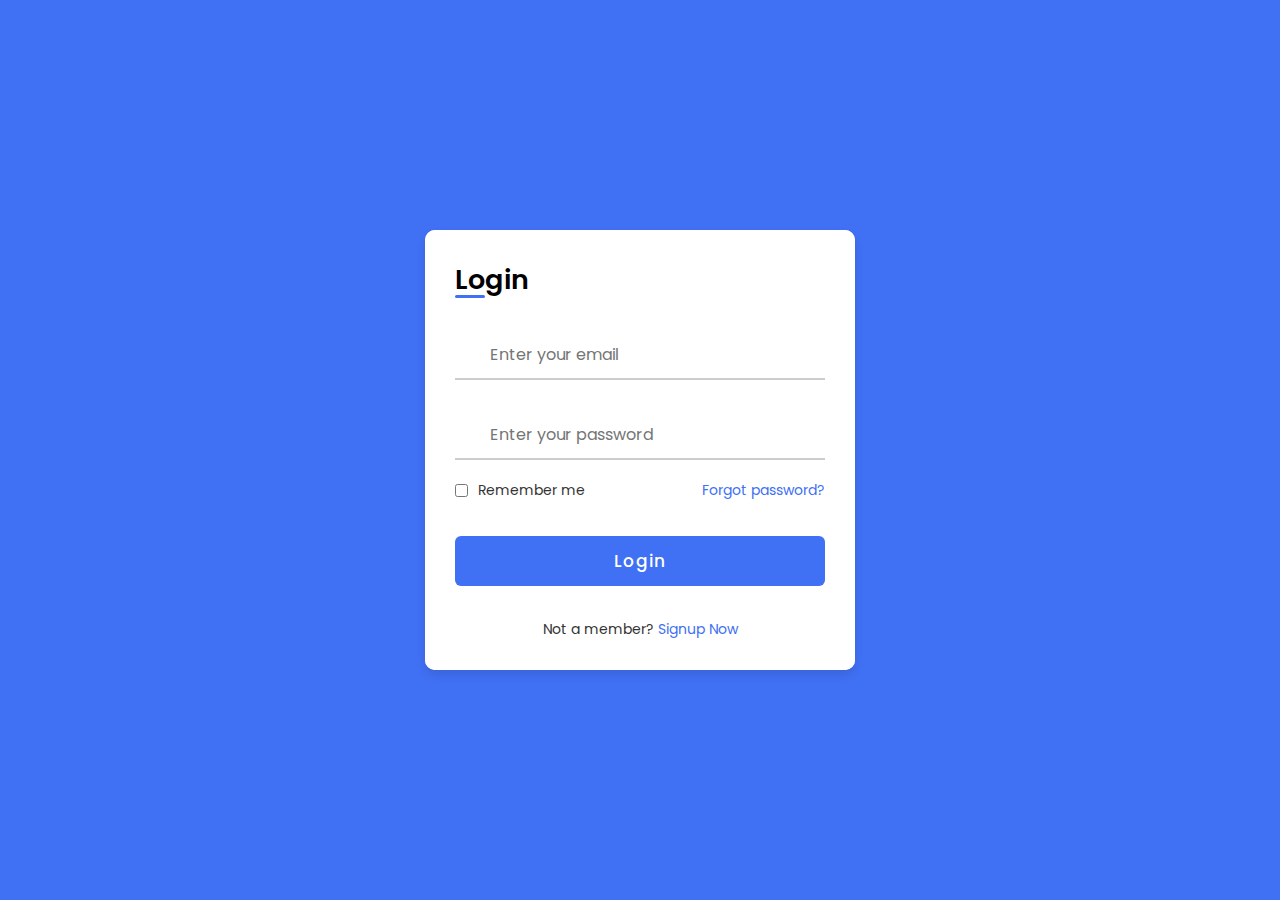
<file: index.html>
<!DOCTYPE html>
<html lang="en">
<head>
    <meta charset="UTF-8">
    <meta http-equiv="X-UA-Compatible" content="IE=edge">
    <meta name="viewport" content="width=device-width, initial-scale=1.0">
    
    <!-- Icons -->
    <link rel="stylesheet" href="https://unicons.iconscout.com/release/v4.0.0/css/line.css">

    <!--  CSS  -->
    <link rel="stylesheet" href="Index_css.css">
         
    <title>Login & Registration Form</title> 
</head>
<body>
    
    <div class="container">
        <div class="forms">
            <div class="form login">
                <span class="title">Login</span>

                <form action="#">
                    <div class="input-field">
                        <input type="email" placeholder="Enter your email" name="input-field" id="input-field" required>
                        <i class="uil uil-envelope icon"></i>
                    </div>
                    <div class="input-field">
                        <input type="password" class="password" placeholder="Enter your password" id="input-field" name="input-field" required>
                        <i class="uil uil-lock icon"></i>
                        <i class="uil uil-eye-slash showHidePw"></i>
                    </div>

                    <div class="checkbox-text">
                        <div class="checkbox-content">
                            <input type="checkbox" id="logCheck">
                            <label for="logCheck" class="text">Remember me</label>
                        </div>
                        
                        <a href="resetpassword.html" class="text">Forgot password?</a>
                    </div>

                    <div class="input-field button">
                        <input type="submit" value="Login">
                    </div>
                </form>

                <div class="login-signup">
                    <span class="text">Not a member?
                        <a href="#" class="text signup-link">Signup Now</a>
                    </span>
                </div>
            </div>

            <!-- Registration Form -->
            <div class="form signup">
                <span class="title">Registration</span>

                <form action="#">
                    <div class="input-field">
                        <input type="text" placeholder="Enter your name"   id="input-field"  name="input-field"    required>
                        <i class="uil uil-user"></i>
                    </div>
                    <div class="input-field">
                        <input type="email" placeholder="Enter your email"    id="input-field" name="input-field" required>
                        <i class="uil uil-envelope icon"></i>
                    </div>
                    <div class="input-field">
                        <input type="password" class="password" placeholder="Create a password"   name="input-field" id="input-field" required>
                        <i class="uil uil-lock icon"></i>
                    </div>
                    <div class="input-field">
                        <input type="password" class="password" placeholder="Confirm a password"   name="input-field" id="input-field"     required>
                        <i class="uil uil-lock icon"></i>
                        <i class="uil uil-eye-slash showHidePw"></i>
                    </div>

                    <div class="checkbox-text">
                        <div class="checkbox-content">
                            <input type="checkbox" id="termCon">
                            <label for="termCon" class="text">I accepted all terms and conditions</label>
                        </div>
                    </div>

                    <div class="input-field button">
                        <input type="submit" value="Signup">
                    </div>
                </form>

                <div class="login-signup">
                    <span class="text">Already a member?
                        <a href="#" class="text login-link">Login Now</a>
                    </span>
                </div>
            </div>
        </div>
    </div>

     <script src="index._Js.js"></script> 
</body>
</html>
</file>
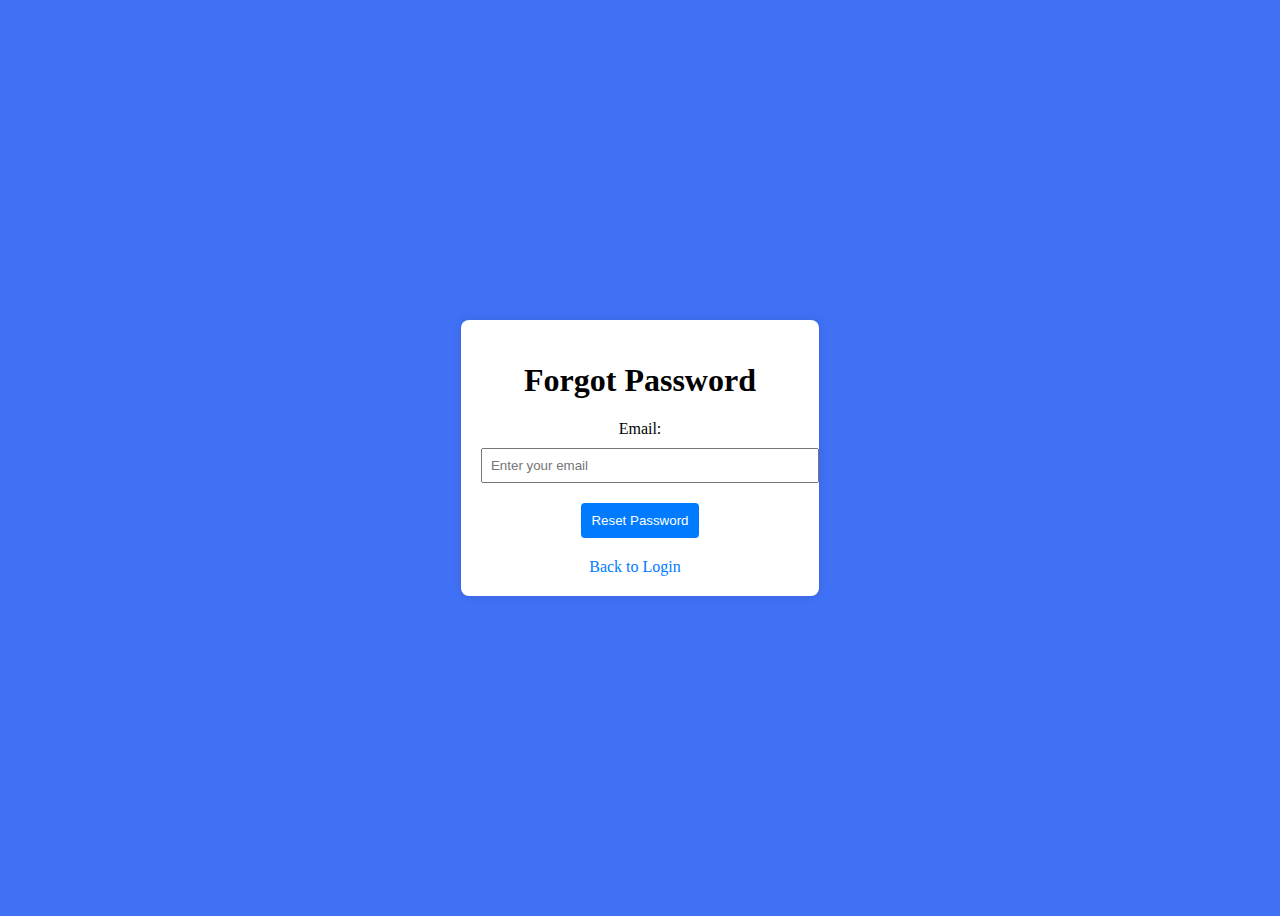
<file: resetpassword.html>
<!DOCTYPE html>
<html lang="en">
<head>
    <meta charset="UTF-8">
    <meta name="viewport" content="width=device-width, initial-scale=1.0">
    <style>
       body{
        height: 100vh;
    display: flex;
    align-items: center;
    justify-content: center;
    background-color: #4070f4;
    background-image: url('https://image.freepik.com/free-vector/online-registration-concept-background_23-2147984852.jpg');
}

        .container {
            background-color: #fff;
            padding: 20px;
            border-radius: 8px;
            box-shadow: 0 0 10px rgba(0, 0, 0, 0.1);
            text-align: center;
        }

        label {
            display: block;
            margin-bottom: 10px;
        }

        input {
            width: 100%;
            padding: 8px;
            margin-bottom: 20px;
        }

        button {
            background-color: #007bff;
            color: #fff;
            padding: 10px;
            border: none;
            border-radius: 4px;
            cursor: pointer;
        }

        button:hover {
            background-color: #0056b3;
        }

        #message {
            margin-top: 20px;
            color: #28a745;
        }

        .options {
            margin-top: 20px;
        }

        .options a {
            margin-right: 10px;
            text-decoration: none;
            color: #007bff;
        }

        .options a:hover {
            text-decoration: underline;
        }
    </style>
    <title>Forgot Password</title>
</head>
<body>
    <div class="container">
        <h1>Forgot Password</h1>
        <form id="forgotPasswordForm">
            <label for="email">Email:</label>
            <input type="email" id="email" name="email" placeholder="Enter your email"  required>
            <button type="button" id="resetPasswordBtn">Reset Password</button>
            <div id="message"></div>
            <div class="options">
                <a href="index.html">Back to Login</a>
                
            </div>
        </form>
    </div>
    <script>
        document.addEventListener("DOMContentLoaded", function () {
            const forgotPasswordForm = document.getElementById("forgotPasswordForm");
            const emailInput = document.getElementById("email");
            const resetPasswordBtn = document.getElementById("resetPasswordBtn");
            const messageDiv = document.getElementById("message");

            resetPasswordBtn.addEventListener("click", function () {
                const email = emailInput.value.trim();

                if (validateEmail(email)) {
                    // Assuming a successful request,
                    messageDiv.textContent = "Password reset link sent to your email.";
                    messageDiv.style.color = "#28a745";
                    // You can add lo
                } else {
                    messageDiv.textContent = "Please enter a valid email address.";
                    messageDiv.style.color = "#dc3545";
                }
            });

            function validateEmail(email) {
                // Basic email validation using a regular expression
                const emailRegex = /^[^\s@]+@[^\s@]+\.[^\s@]+$/;
                return emailRegex.test(email);
            }
        });
    </script>
</body>
</html>
</file>
<file: Index_css.css>
/* Google Font Import - Poformsins  */
@import url('https://fonts.googleapis.com/css2?family=Poppins:wght@300;400;500;600;700&display=swap');

*{
    margin: 0;
    padding: 0;
    box-sizing: border-box;
    font-family: 'Poppins', sans-serif;
}

body{
    height: 100vh;
    display: flex;
    align-items: center;
    justify-content: center;
    background-color: #4070f4;
    background-image: url('https://image.freepik.com/free-vector/online-registration-concept-background_23-2147984852.jpg');
}

.container{
    position: relative;
    max-width: 430px;
    width: 100%;
    background: #fff;
    border-radius: 10px;
    box-shadow: 0 5px 10px rgba(0, 0, 0, 0.1);
    overflow: hidden;
    margin: 0 20px;
}

.container .forms{
    display: flex;
    align-items: center;
    height: 440px;
    width: 200%;
    transition: height 0.2s ease;
}


.container .form{
    width: 50%;
    padding: 30px;
    background-color: #fff;
    transition: margin-left 0.18s ease;
}

.container.active .login{
    margin-left: -50%;
    opacity: 0;
    transition: margin-left 0.18s ease, opacity 0.15s ease;
}

.container .signup{
    opacity: 0;
    transition: opacity 0.09s ease;
}
.container.active .signup{
    opacity: 1;
    transition: opacity 0.2s ease;
}

.container.active .forms{
    height: 600px;
}
.container .form .title{
    position: relative;
    font-size: 27px;
    font-weight: 600;
}

.form .title::before{
    content: '';
    position: absolute;
    left: 0;
    bottom: 0;
    height: 3px;
    width: 30px;
    background-color: #4070f4;
    border-radius: 25px;
}

.form .input-field{
    position: relative;
    height: 50px;
    width: 100%;
    margin-top: 30px;
}

.input-field input{
    position: absolute;
    height: 100%;
    width: 100%;
    padding: 0 35px;
    border: none;
    outline: none;
    font-size: 16px;
    border-bottom: 2px solid #ccc;
    border-top: 2px solid transparent;
    transition: all 0.2s ease;
}

.input-field input:is(:focus, :valid){
    border-bottom-color: #4070f4;
}

.input-field i{
    position: absolute;
    top: 50%;
    transform: translateY(-50%);
    color: #999;
    font-size: 23px;
    transition: all 0.2s ease;
}

.input-field input:is(:focus, :valid) ~ i{
    color: #4070f4;
}

.input-field i.icon{
    left: 0;
}
.input-field i.showHidePw{
    right: 0;
    cursor: pointer;
    padding: 10px;
}

.form .checkbox-text{
    display: flex;
    align-items: center;
    justify-content: space-between;
    margin-top: 20px;
}

.checkbox-text .checkbox-content{
    display: flex;
    align-items: center;
}

.checkbox-content input{
    margin-right: 10px;
    accent-color: #4070f4;
}

.form .text{
    color: #333;
    font-size: 14px;
}

.form a.text{
    color: #4070f4;
    text-decoration: none;
}
.form a:hover{
    text-decoration: underline;
}

.form .button{
    margin-top: 35px;
}

.form .button input{
    border: none;
    color: #fff;
    font-size: 17px;
    font-weight: 500;
    letter-spacing: 1px;
    border-radius: 6px;
    background-color: #4070f4;
    cursor: pointer;
    transition: all 0.3s ease;
}

.button input:hover{
    background-color: #265df2;
}

.form .login-signup{
    margin-top: 30px;
    text-align: center;
}
</file>
